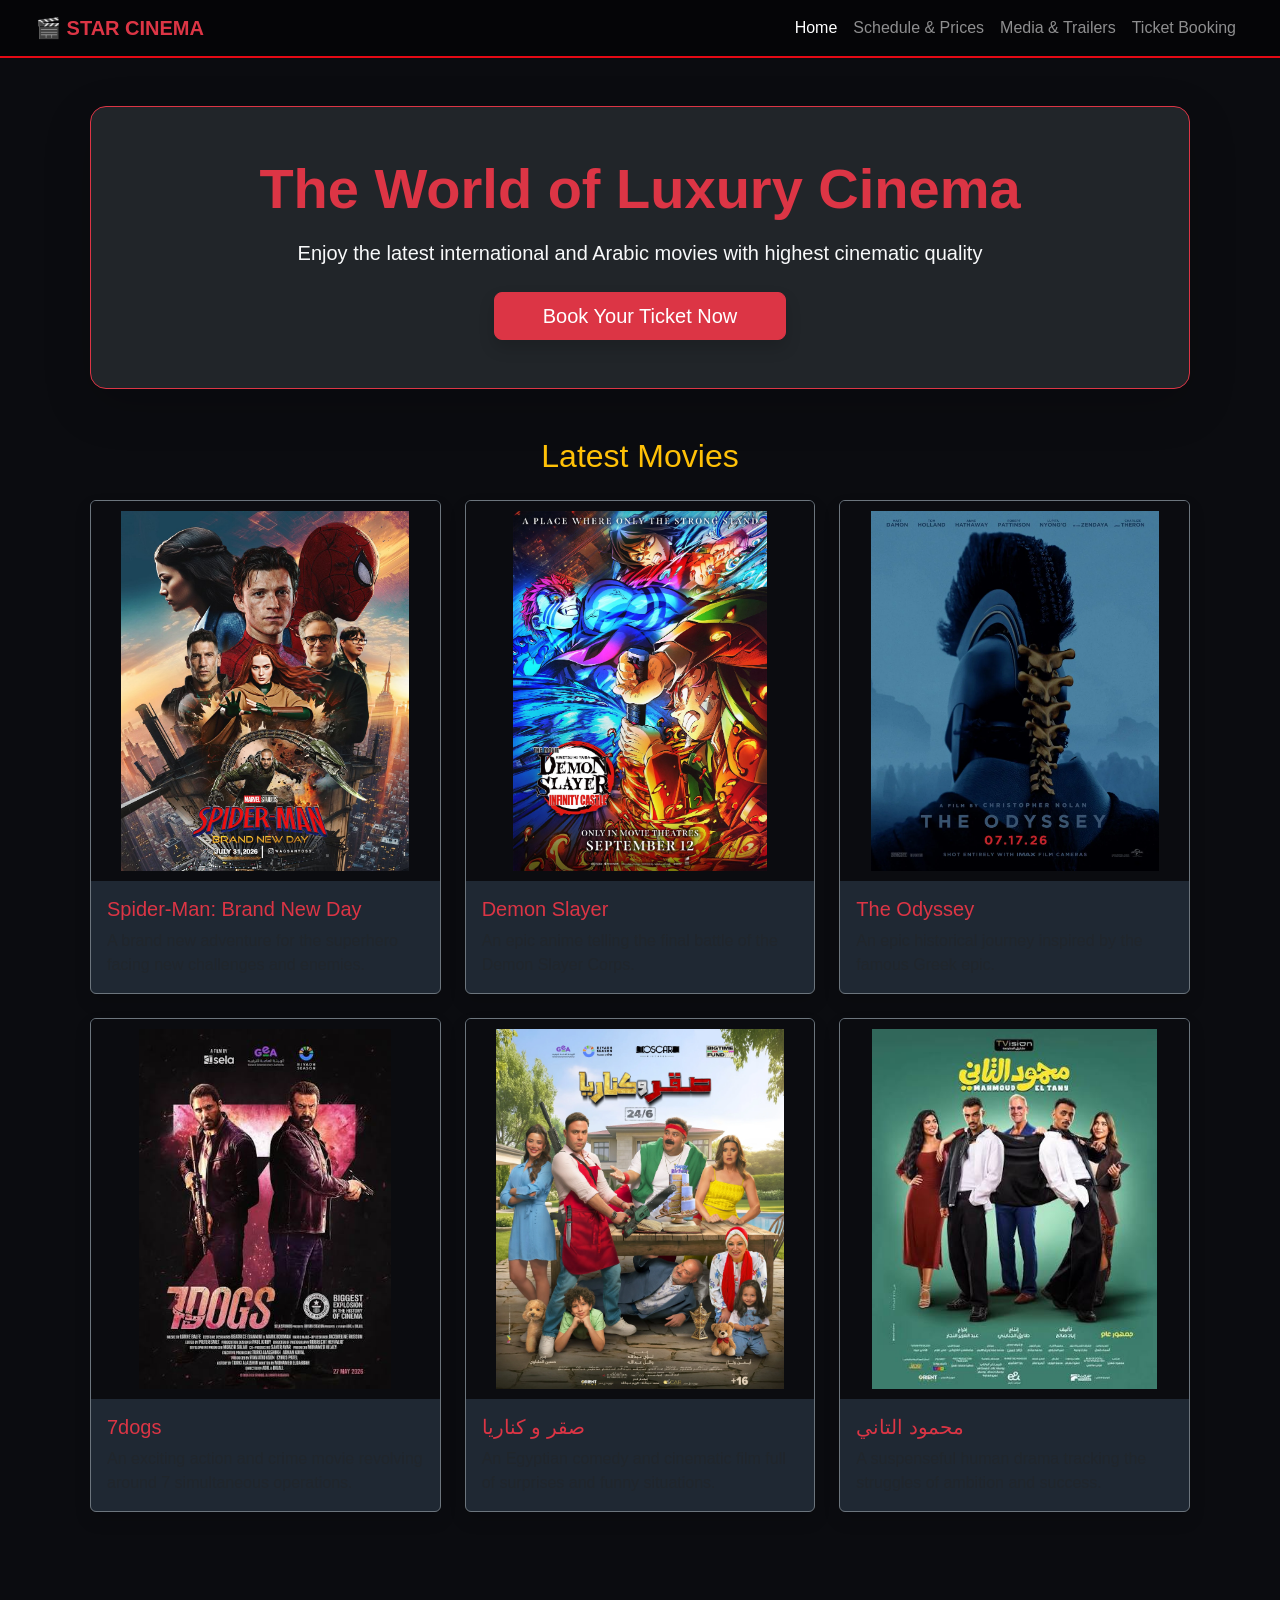
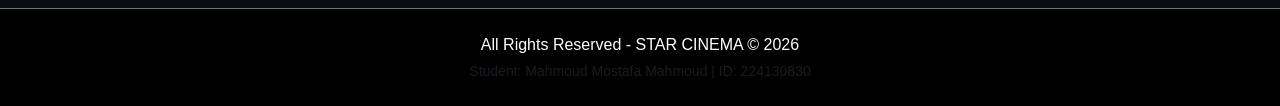
<file: index.html>
<!DOCTYPE html>
<html lang="en" dir="ltr">
<head>
    <meta charset="UTF-8">
    <meta name="viewport" content="width=device-width, initial-scale=1.0">
    <title>STAR CINEMA - Home</title>
    <link href="https://cdn.jsdelivr.net/npm/bootstrap@5.3.0/dist/css/bootstrap.min.css" rel="stylesheet">
    <link rel="stylesheet" href="style.css">
</head>
<body>

    <header>
        <nav class="navbar navbar-expand-lg navbar-dark px-4">
            <div class="container-fluid">
                <a class="navbar-brand fw-bold text-danger" href="index.html">🎬 STAR CINEMA</a>
                <button class="navbar-toggler" type="button" data-bs-toggle="collapse" data-bs-target="#navbarNav">
                    <span class="navbar-toggler-icon"></span>
                </button>
                <div class="collapse navbar-collapse" id="navbarNav">
                    <ul class="navbar-nav ms-auto align-items-center">
                        <li class="nav-item"><a class="nav-link active" href="index.html">Home</a></li>
                        <li class="nav-item"><a class="nav-link" href="schedule.html">Schedule & Prices</a></li>
                        <li class="nav-item"><a class="nav-link" href="media.html">Media & Trailers</a></li>
                        <li class="nav-item"><a class="nav-link" href="booking.html">Ticket Booking</a></li>
                    </ul>
                </div>
            </div>
        </nav>
    </header>

    <main class="container my-5">
        
        <section class="p-5 mb-5 bg-dark rounded-4 text-center border border-danger shadow-lg">
            <h1 class="display-4 fw-bold text-danger mb-3">The World of Luxury Cinema</h1>
            <p class="lead text-light mb-4">Enjoy the latest international and Arabic movies with highest cinematic quality</p>
            <a href="booking.html" class="btn btn-danger btn-lg px-5 py-2 shadow">Book Your Ticket Now</a>
        </section>

        <section class="mb-5">
            <h2 class="text-center mb-4 text-warning">Latest Movies</h2>
            <div class="row g-4">
                
                <div class="col-6 col-md-4">
                    <div class="card h-100 shadow border-secondary">
                        <img src="images/Spider-Man.png" class="card-img-top" alt="Spider-Man">
                        <div class="card-body">
                            <h5 class="card-title text-danger">Spider-Man: Brand New Day</h5>
                            <p class="card-text text-muted">A brand new adventure for the superhero facing new challenges and enemies.</p>
                        </div>
                    </div>
                </div>

                <div class="col-6 col-md-4">
                    <div class="card h-100 shadow border-secondary">
                        <img src="images/demonslayer.jpg.webp" class="card-img-top" alt="Demon Slayer">
                        <div class="card-body">
                            <h5 class="card-title text-danger">Demon Slayer</h5>
                            <p class="card-text text-muted">An epic anime telling the final battle of the Demon Slayer Corps.</p>
                        </div>
                    </div>
                </div>

                <div class="col-6 col-md-4">
                    <div class="card h-100 shadow border-secondary">
                        <img src="images/The Odyssey.webp" class="card-img-top" alt="The Odyssey">
                        <div class="card-body">
                            <h5 class="card-title text-danger">The Odyssey</h5>
                            <p class="card-text text-muted">An epic historical journey inspired by the famous Greek epic.</p>
                        </div>
                    </div>
                </div>

                <div class="col-6 col-md-4">
                    <div class="card h-100 shadow border-secondary">
                        <img src="images/7dogs.jpg" class="card-img-top" alt="7dogs">
                        <div class="card-body">
                            <h5 class="card-title text-danger">7dogs</h5>
                            <p class="card-text text-muted">An exciting action and crime movie revolving around 7 simultaneous operations.</p>
                        </div>
                    </div>
                </div>

                <div class="col-6 col-md-4">
                    <div class="card h-100 shadow border-secondary">
                        <img src="images/صقر و كنايرا.webp" class="card-img-top" alt="صقر و كناريا">
                        <div class="card-body">
                            <h5 class="card-title text-danger">صقر و كناريا</h5>
                            <p class="card-text text-muted">An Egyptian comedy and cinematic film full of surprises and funny situations.</p>
                        </div>
                    </div>
                </div>

                <div class="col-6 col-md-4">
                    <div class="card h-100 shadow border-secondary">
                        <img src="images/محمود التاني.jpg" class="card-img-top" alt="محمود التاني">
                        <div class="card-body">
                            <h5 class="card-title text-danger">محمود التاني</h5>
                            <p class="card-text text-muted">A suspenseful human drama tracking the struggles of ambition and success.</p>
                        </div>
                    </div>
                </div>

            </div>
        </section>

    </main>

    <footer class="bg-black text-white text-center py-4 border-top border-secondary">
        <p class="mb-1">All Rights Reserved - STAR CINEMA © 2026</p>
        <p class="small text-muted mb-0">Student: Mahmoud Mostafa Mahmoud | ID: 224130830</p>
    </footer>

    <script src="https://cdn.jsdelivr.net/npm/bootstrap@5.3.0/dist/js/bootstrap.bundle.min.js"></script>
</body>
</html>
</file>
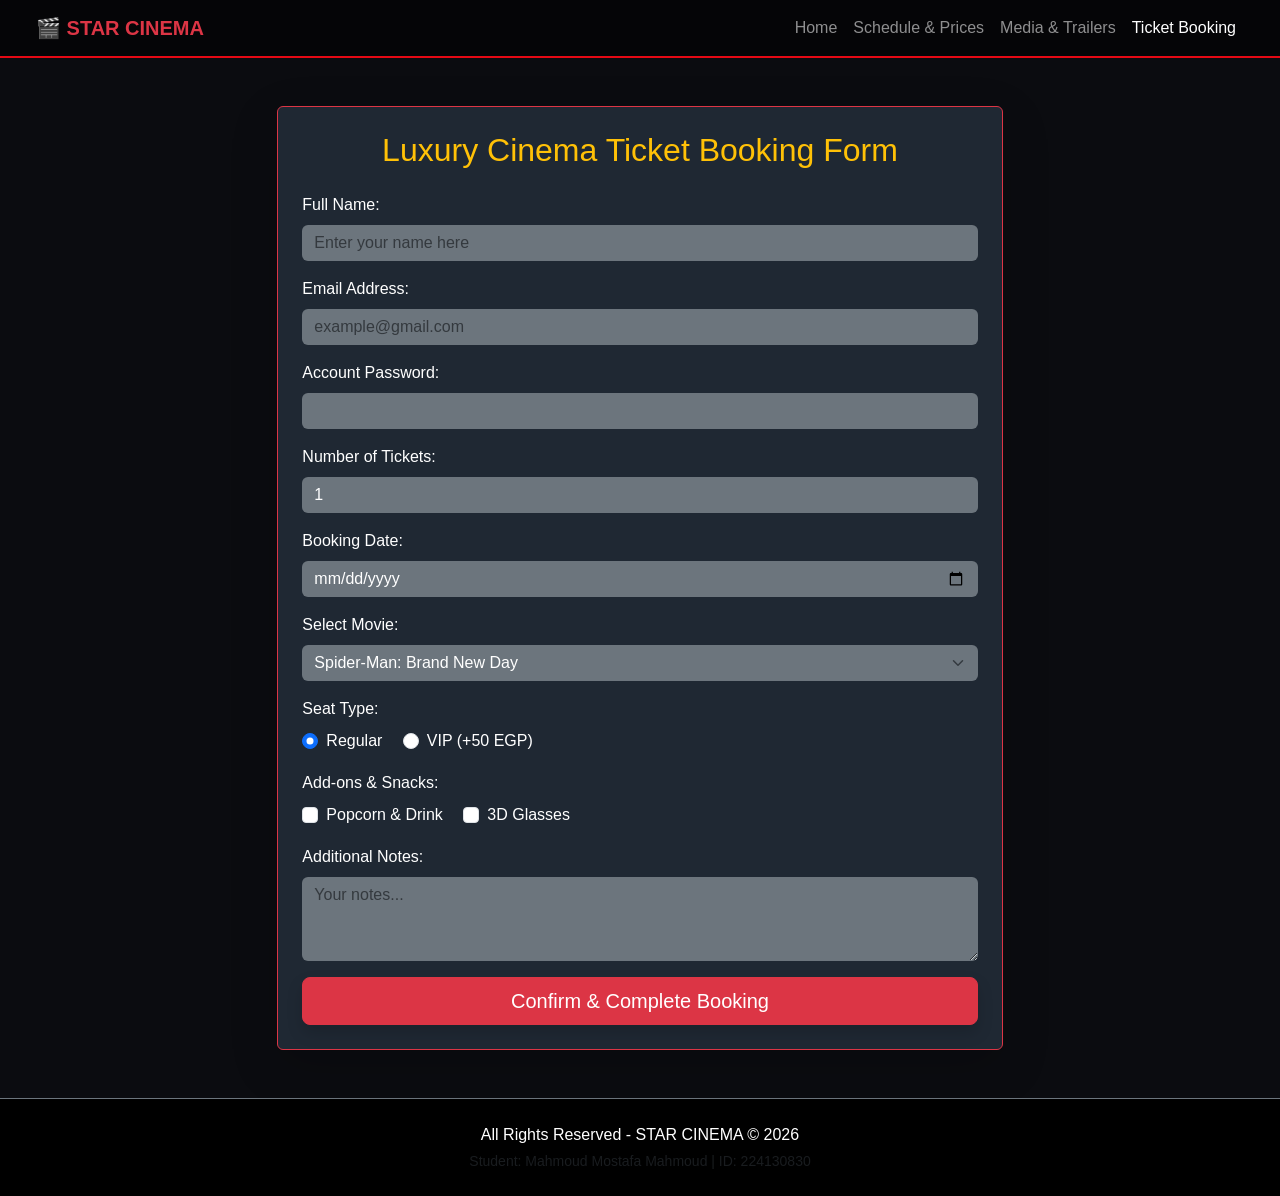
<file: booking.html>
<!DOCTYPE html>
<html lang="en" dir="ltr">
<head>
    <meta charset="UTF-8">
    <meta name="viewport" content="width=device-width, initial-scale=1.0">
    <title>STAR CINEMA - Ticket Booking</title>
    <link href="https://cdn.jsdelivr.net/npm/bootstrap@5.3.0/dist/css/bootstrap.min.css" rel="stylesheet">
    <link rel="stylesheet" href="style.css">
</head>
<body>

    <header>
        <nav class="navbar navbar-expand-lg navbar-dark px-4">
            <div class="container-fluid">
                <a class="navbar-brand fw-bold text-danger" href="index.html">🎬 STAR CINEMA</a>
                <button class="navbar-toggler" type="button" data-bs-toggle="collapse" data-bs-target="#navbarNav">
                    <span class="navbar-toggler-icon"></span>
                </button>
                <div class="collapse navbar-collapse" id="navbarNav">
                    <ul class="navbar-nav ms-auto align-items-center">
                        <li class="nav-item"><a class="nav-link" href="index.html">Home</a></li>
                        <li class="nav-item"><a class="nav-link" href="schedule.html">Schedule & Prices</a></li>
                        <li class="nav-item"><a class="nav-link" href="media.html">Media & Trailers</a></li>
                        <li class="nav-item"><a class="nav-link active" href="booking.html">Ticket Booking</a></li>
                    </ul>
                </div>
            </div>
        </nav>
    </header>

    <main class="container my-5">
        <div class="row justify-content-center">
            <div class="col-md-8">
                <div class="card shadow-lg p-4 border border-danger">
                    <h2 class="text-center mb-4 text-warning">Luxury Cinema Ticket Booking Form</h2>
                    
                    <form onsubmit="event.preventDefault(); alert('Your booking request has been received successfully!');">
                        
                        <div class="mb-3">
                            <label class="form-label">Full Name:</label>
                            <input type="text" class="form-control bg-secondary text-white border-0" placeholder="Enter your name here" required>
                        </div>

                        <div class="mb-3">
                            <label class="form-label">Email Address:</label>
                            <input type="email" class="form-control bg-secondary text-white border-0" placeholder="example@gmail.com" required>
                        </div>

                        <div class="mb-3">
                            <label class="form-label">Account Password:</label>
                            <input type="password" class="form-control bg-secondary text-white border-0" required>
                        </div>

                        <div class="mb-3">
                            <label class="form-label">Number of Tickets:</label>
                            <input type="number" class="form-control bg-secondary text-white border-0" min="1" max="10" value="1">
                        </div>

                        <div class="mb-3">
                            <label class="form-label">Booking Date:</label>
                            <input type="date" class="form-control bg-secondary text-white border-0" required>
                        </div>

                        <div class="mb-3">
                            <label class="form-label">Select Movie:</label>
                            <select class="form-select bg-secondary text-white border-0">
                                <option>Spider-Man: Brand New Day</option>
                                <option>محمود التاني</option>
                                <option>صقر و كناريا</option>
                                <option>7dogs</option>
                                <option>The Odyssey</option>
                                <option>Demon Slayer</option>
                            </select>
                        </div>

                        <div class="mb-3">
                            <label class="form-label d-block">Seat Type:</label>
                            <div class="form-check form-check-inline">
                                <input class="form-check-input" type="radio" name="seat" id="reg" checked>
                                <label class="form-check-label" for="reg">Regular</label>
                            </div>
                            <div class="form-check form-check-inline">
                                <input class="form-check-input" type="radio" name="seat" id="vip">
                                <label class="form-check-label" for="vip">VIP (+50 EGP)</label>
                            </div>
                        </div>

                        <div class="mb-3">
                            <label class="form-label d-block">Add-ons & Snacks:</label>
                            <div class="form-check form-check-inline">
                                <input class="form-check-input" type="checkbox" id="pop">
                                <label class="form-check-label" for="pop">Popcorn & Drink</label>
                            </div>
                            <div class="form-check form-check-inline">
                                <input class="form-check-input" type="checkbox" id="glass">
                                <label class="form-check-label" for="glass">3D Glasses</label>
                            </div>
                        </div>

                        <div class="mb-3">
                            <label class="form-label">Additional Notes:</label>
                            <textarea class="form-control bg-secondary text-white border-0" rows="3" placeholder="Your notes..."></textarea>
                        </div>

                        <div class="d-grid">
                            <button type="submit" class="btn btn-danger btn-lg shadow">Confirm & Complete Booking</button>
                        </div>

                    </form>
                </div>
            </div>
        </div>
    </main>

    <footer class="bg-black text-white text-center py-4 border-top border-secondary">
        <p class="mb-1">All Rights Reserved - STAR CINEMA © 2026</p>
        <p class="small text-muted mb-0">Student: Mahmoud Mostafa Mahmoud | ID: 224130830</p>
</file>
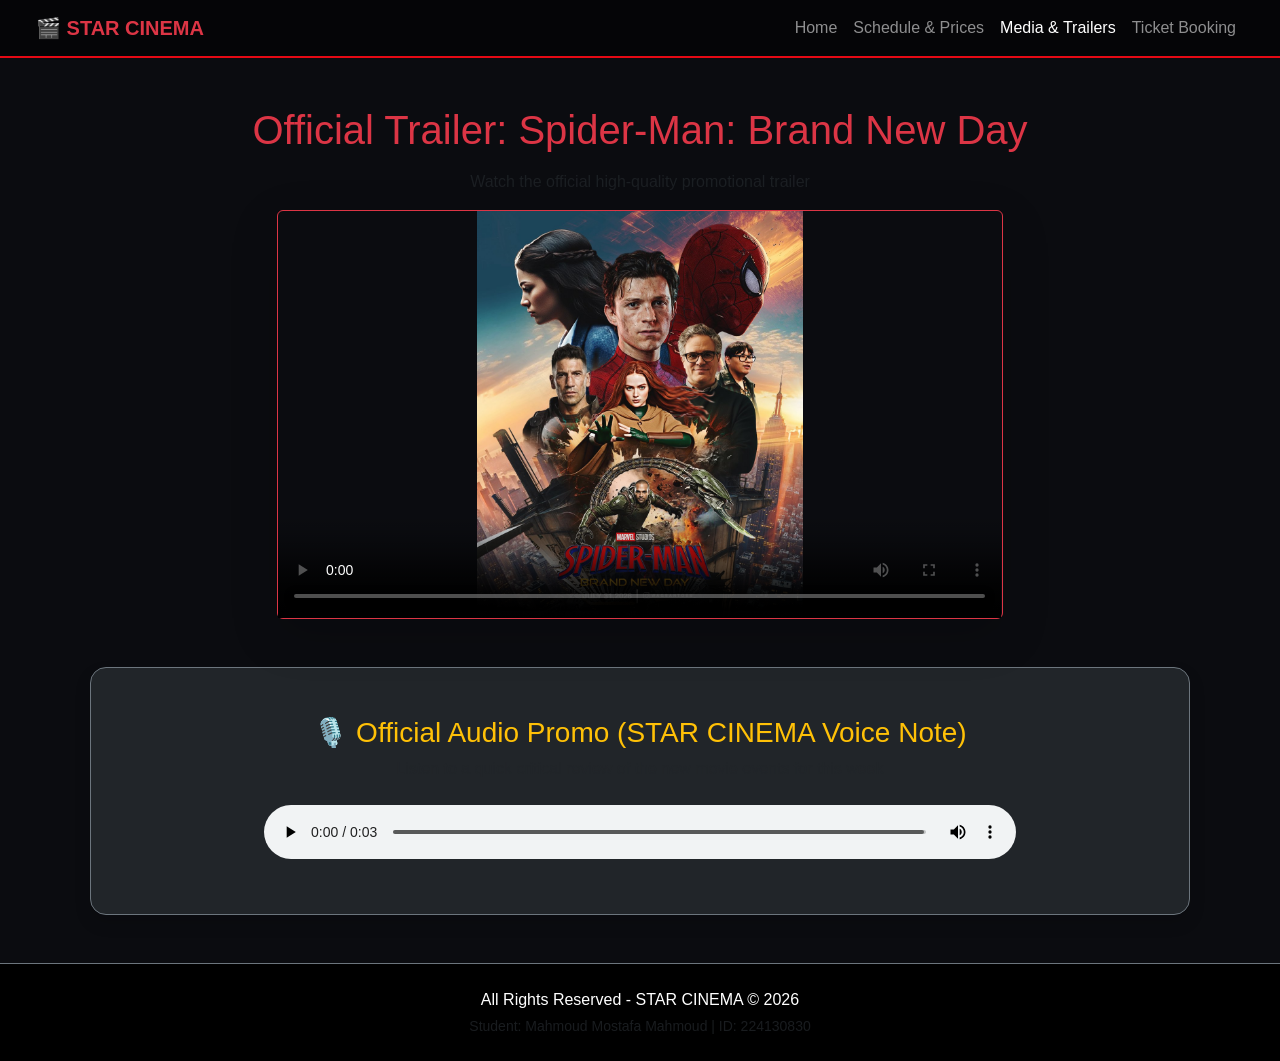
<file: media.html>
<!DOCTYPE html>
<html lang="en" dir="ltr">
<head>
    <meta charset="UTF-8">
    <meta name="viewport" content="width=device-width, initial-scale=1.0">
    <title>STAR CINEMA - Media & Trailers</title>
    <link href="https://cdn.jsdelivr.net/npm/bootstrap@5.3.0/dist/css/bootstrap.min.css" rel="stylesheet">
    <link rel="stylesheet" href="style.css">
</head>
<body>

    <header>
        <nav class="navbar navbar-expand-lg navbar-dark px-4">
            <div class="container-fluid">
                <a class="navbar-brand fw-bold text-danger" href="index.html">🎬 STAR CINEMA</a>
                <button class="navbar-toggler" type="button" data-bs-toggle="collapse" data-bs-target="#navbarNav">
                    <span class="navbar-toggler-icon"></span>
                </button>
                <div class="collapse navbar-collapse" id="navbarNav">
                    <ul class="navbar-nav ms-auto align-items-center">
                        <li class="nav-item"><a class="nav-link" href="index.html">Home</a></li>
                        <li class="nav-item"><a class="nav-link" href="schedule.html">Schedule & Prices</a></li>
                        <li class="nav-item"><a class="nav-link active" href="media.html">Media & Trailers</a></li>
                        <li class="nav-item"><a class="nav-link" href="booking.html">Ticket Booking</a></li>
                    </ul>
                </div>
            </div>
        </nav>
    </header>

    <main class="container my-5">
        
        <section class="text-center mb-5">
            <h1 class="text-danger mb-3">Official Trailer: Spider-Man: Brand New Day</h1>
            <p class="text-muted">Watch the official high-quality promotional trailer</p>
            
            <div class="row justify-content-center">
                <div class="col-md-8">
                    <div class="ratio ratio-16x9 shadow-lg rounded border border-danger">
                        <video controls poster="images/Spider-Man.png">
                            <source src="images/SPIDER-MAN BRAND NEW DAY – Final Trailer (Peter’s Journey) 4K.mp4" type="video/mp4">
                            Your browser does not support the video tag.
                        </video>
                    </div>
                </div>
            </div>
        </section>

        <section class="text-center bg-dark p-5 rounded-4 shadow border border-secondary">
            <h3 class="text-warning mb-2">🎙️ Official Audio Promo (STAR CINEMA Voice Note)</h3>
            <p class="text-muted mb-4">Listen to a quick critical review of the new movie events for this week</p>
            <audio controls class="w-75">
                <source src="images/ElevenLabs_2026-11-10T01_22_55_Mazen Lawand - Deep & Professional_pvc_s100_sim75_v4.mp3" type="audio/mpeg">
                Your browser does not support the audio element.
            </audio>
        </section>

    </main>

    <footer class="bg-black text-white text-center py-4 border-top border-secondary">
        <p class="mb-1">All Rights Reserved - STAR CINEMA © 2026</p>
        <p class="small text-muted mb-0">Student: Mahmoud Mostafa Mahmoud | ID: 224130830</p>
    </footer>

    <script src="https://cdn.jsdelivr.net/npm/bootstrap@5.3.0/dist/js/bootstrap.bundle.min.js"></script>
</body>
</html>
</file>
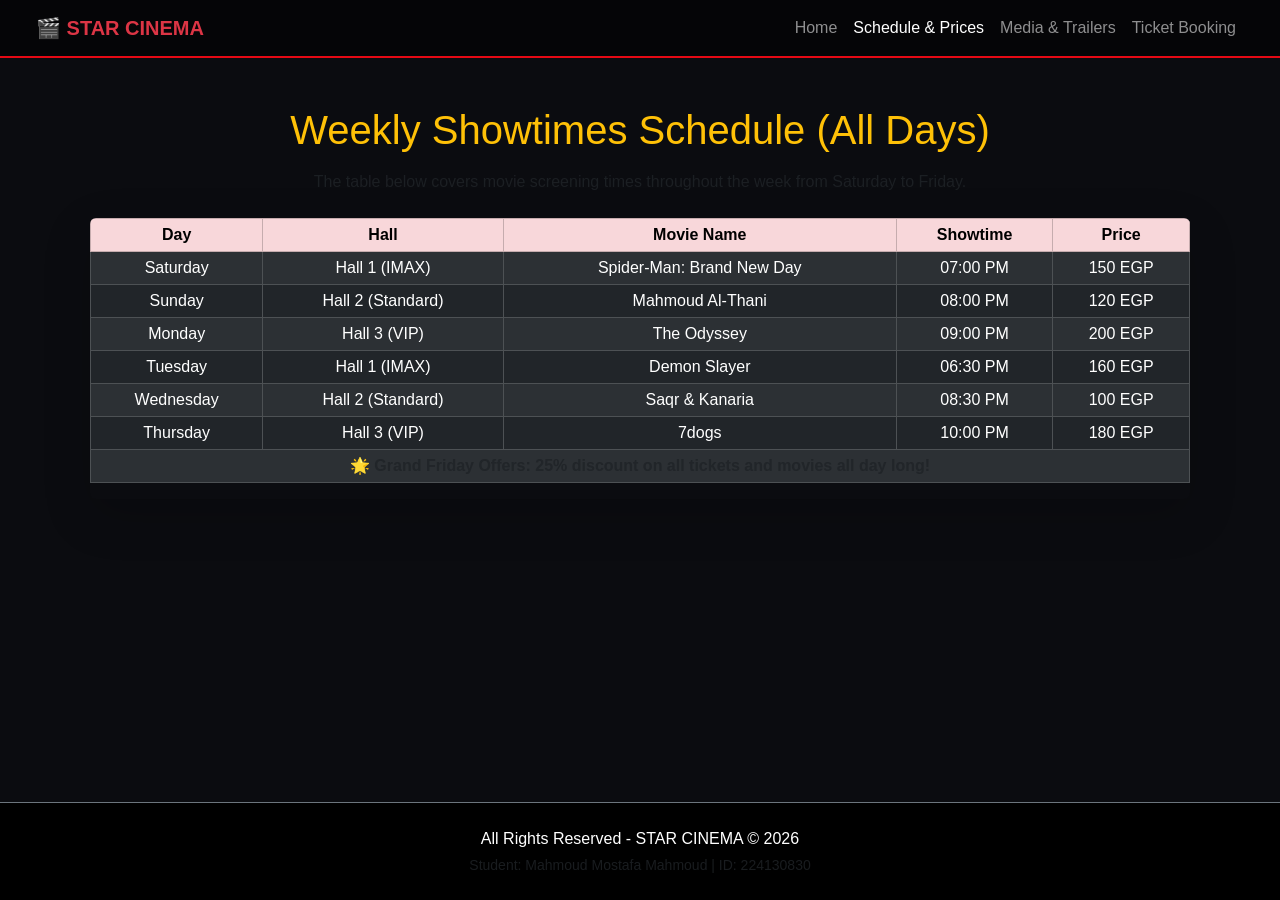
<file: schedule.html>
<!DOCTYPE html>
<html lang="en" dir="ltr">
<head>
    <meta charset="UTF-8">
    <meta name="viewport" content="width=device-width, initial-scale=1.0">
    <title>STAR CINEMA - Schedule & Prices</title>
    <link href="https://cdn.jsdelivr.net/npm/bootstrap@5.3.0/dist/css/bootstrap.min.css" rel="stylesheet">
    <link rel="stylesheet" href="style.css">
</head>
<body>

    <header>
        <nav class="navbar navbar-expand-lg navbar-dark px-4">
            <div class="container-fluid">
                <a class="navbar-brand fw-bold text-danger" href="index.html">🎬 STAR CINEMA</a>
                <button class="navbar-toggler" type="button" data-bs-toggle="collapse" data-bs-target="#navbarNav">
                    <span class="navbar-toggler-icon"></span>
                </button>
                <div class="collapse navbar-collapse" id="navbarNav">
                    <ul class="navbar-nav ms-auto align-items-center">
                        <li class="nav-item"><a class="nav-link" href="index.html">Home</a></li>
                        <li class="nav-item"><a class="nav-link active" href="schedule.html">Schedule & Prices</a></li>
                        <li class="nav-item"><a class="nav-link" href="media.html">Media & Trailers</a></li>
                        <li class="nav-item"><a class="nav-link" href="booking.html">Ticket Booking</a></li>
                    </ul>
                </div>
            </div>
        </nav>
    </header>

    <main class="container my-5">
        <section>
            <h1 class="text-center mb-3 text-warning">Weekly Showtimes Schedule (All Days)</h1>
            <p class="text-center text-muted mb-4">The table below covers movie screening times throughout the week from Saturday to Friday.</p>

            <div class="table-responsive shadow-lg rounded">
                <table class="table table-dark table-bordered table-striped text-center align-middle table-sm">
                    <thead class="table-danger">
                        <tr>
                            <th>Day</th>
                            <th>Hall</th>
                            <th>Movie Name</th>
                            <th>Showtime</th>
                            <th>Price</th>
                        </tr>
                    </thead>
                    <tbody>
                        <tr>
                            <td>Saturday</td>
                            <td>Hall 1 (IMAX)</td>
                            <td>Spider-Man: Brand New Day</td>
                            <td>07:00 PM</td>
                            <td>150 EGP</td>
                        </tr>
                        <tr>
                            <td>Sunday</td>
                            <td>Hall 2 (Standard)</td>
                            <td>Mahmoud Al-Thani</td>
                            <td>08:00 PM</td>
                            <td>120 EGP</td>
                        </tr>
                        <tr>
                            <td>Monday</td>
                            <td>Hall 3 (VIP)</td>
                            <td>The Odyssey</td>
                            <td>09:00 PM</td>
                            <td>200 EGP</td>
                        </tr>
                        <tr>
                            <td>Tuesday</td>
                            <td>Hall 1 (IMAX)</td>
                            <td>Demon Slayer</td>
                            <td>06:30 PM</td>
                            <td>160 EGP</td>
                        </tr>
                        <tr>
                            <td>Wednesday</td>
                            <td>Hall 2 (Standard)</td>
                            <td>Saqr & Kanaria</td>
                            <td>08:30 PM</td>
                            <td>100 EGP</td>
                        </tr>
                        <tr>
                            <td>Thursday</td>
                            <td>Hall 3 (VIP)</td>
                            <td>7dogs</td>
                            <td>10:00 PM</td>
                            <td>180 EGP</td>
                        </tr>
                        <tr>
                            <td colspan="5" class="bg-warning text-dark fw-bold">🌟 Grand Friday Offers: 25% discount on all tickets and movies all day long!</td>
                        </tr>
                    </tbody>
                </table>
            </div>
        </section>
    </main>

    <footer class="bg-black text-white text-center py-4 border-top border-secondary">
        <p class="mb-1">All Rights Reserved - STAR CINEMA © 2026</p>
        <p class="small text-muted mb-0">Student: Mahmoud Mostafa Mahmoud | ID: 224130830</p>
    </footer>

    <script src="https://cdn.jsdelivr.net/npm/bootstrap@5.3.0/dist/js/bootstrap.bundle.min.js"></script>
</body>
</html>
</file>
<file: style.css>
:root {
    --bg-color: #0b0c10;
    --card-bg: #1f2833;
    --text-color: #c5c6c7;
    --accent-color: #66fcf1;
    --gold-color: #f39c12;
    --red-color: #e50914;
}

* {
    box-sizing: border-box;
    margin: 0;
    padding: 0;
}

body {
    font-family: 'Segoe UI', Tahoma, Geneva, Verdana, sans-serif;
    background-color: var(--bg-color);
    color: var(--text-color);
    display: flex;
    flex-direction: column;
    min-height: 100vh;
    overflow-x: hidden;
}

main {
    flex: 1;
    width: 100%;
}

.navbar {
    background-color: #050507 !important;
    border-bottom: 2px solid var(--red-color);
}

/* تحديد أقصى عرض للكونتينر عشان الكلام ما يبقاش عريض أوي وعينك ترتاح */
.container {
    max-width: 1140px;
    margin-left: auto;
    margin-right: auto;
    padding-left: 20px;
    padding-right: 20px;
}

.card {
    background-color: var(--card-bg);
    border: 1px solid #2d3748;
    color: #fff;
    transition: transform 0.3s ease, box-shadow 0.3s ease;
}

.card:hover {
    transform: translateY(-8px);
    box-shadow: 0 10px 20px rgba(229, 9, 20, 0.4);
}

.card-img-top {
    height: 380px;
    object-fit: contain;
    background-color: #0b0c10;
    padding: 10px;
}

table {
    color: #fff !important;
}

/* تعديلات التجاوب مع الهواتف والشاشات الصغيرة */
@media (max-width: 768px) {
    table {
        font-size: 0.85rem; 
    }
    
    /* تقليل المسافات الداخلية لخلايا الجدول */
    .table td, .table th {
        padding: 6px 4px;
    }
    .card-img-top {
        height: 220px;
    }
    
    h1 {
        font-size: 1.5rem;
    }

    .container {
        padding-left: 10px;
        padding-right: 10px;
    }

    section.p-5 {
        padding: 2rem !important;
    }
}
</file>
